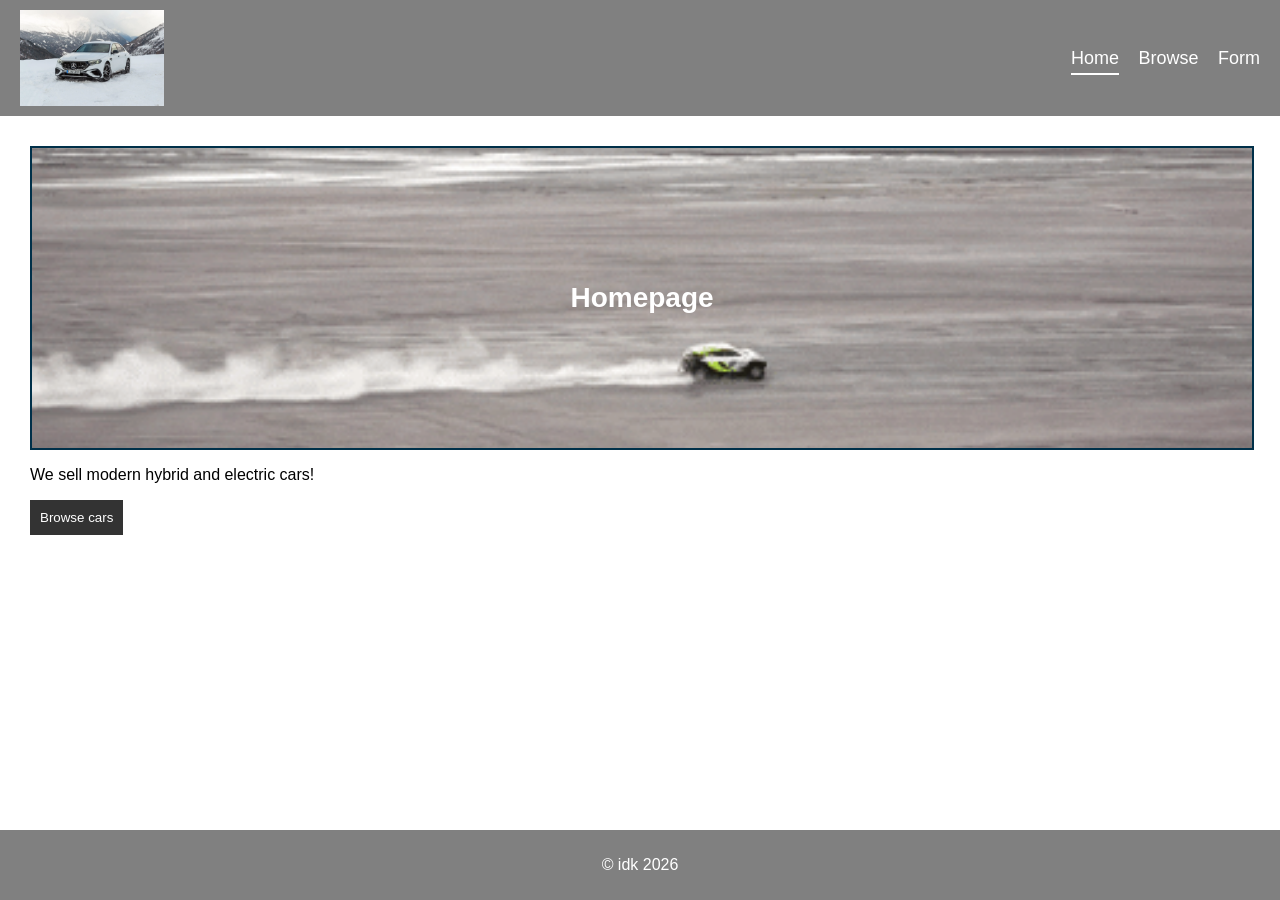
<file: index.html>
<!DOCTYPE html>
<html lang="en">
<head>
    <meta charset="UTF-8">
    <meta name="viewport" content="width=device-width, initial-scale=1.0">
    <meta name="description" content="Electric cars">
    <title>Cars</title>
    <link rel="stylesheet" href="style.css">
</head>
<body>
<header>
    <img class="logo" src="car1.png" width="144" height="96" alt="Homepage">
    <nav>
        <a href="index.html" class="active">Home</a>
        <a href="cars.html">Browse</a>
        <a href="form.html">Form</a>
    </nav>
</header>
<main>
    <div class="hero">
        <img src="img.gif" alt="Car GIF">
        <div class="hero-text">Homepage</div>
    </div>
    <p>We sell modern hybrid and electric cars!</p>
    <button class="browse" onclick="window.location.href='cars.html'">Browse cars</button>
</main>
<footer>
    <p>&copy; idk 2026</p>
</footer>
</body>
</html>
</file>
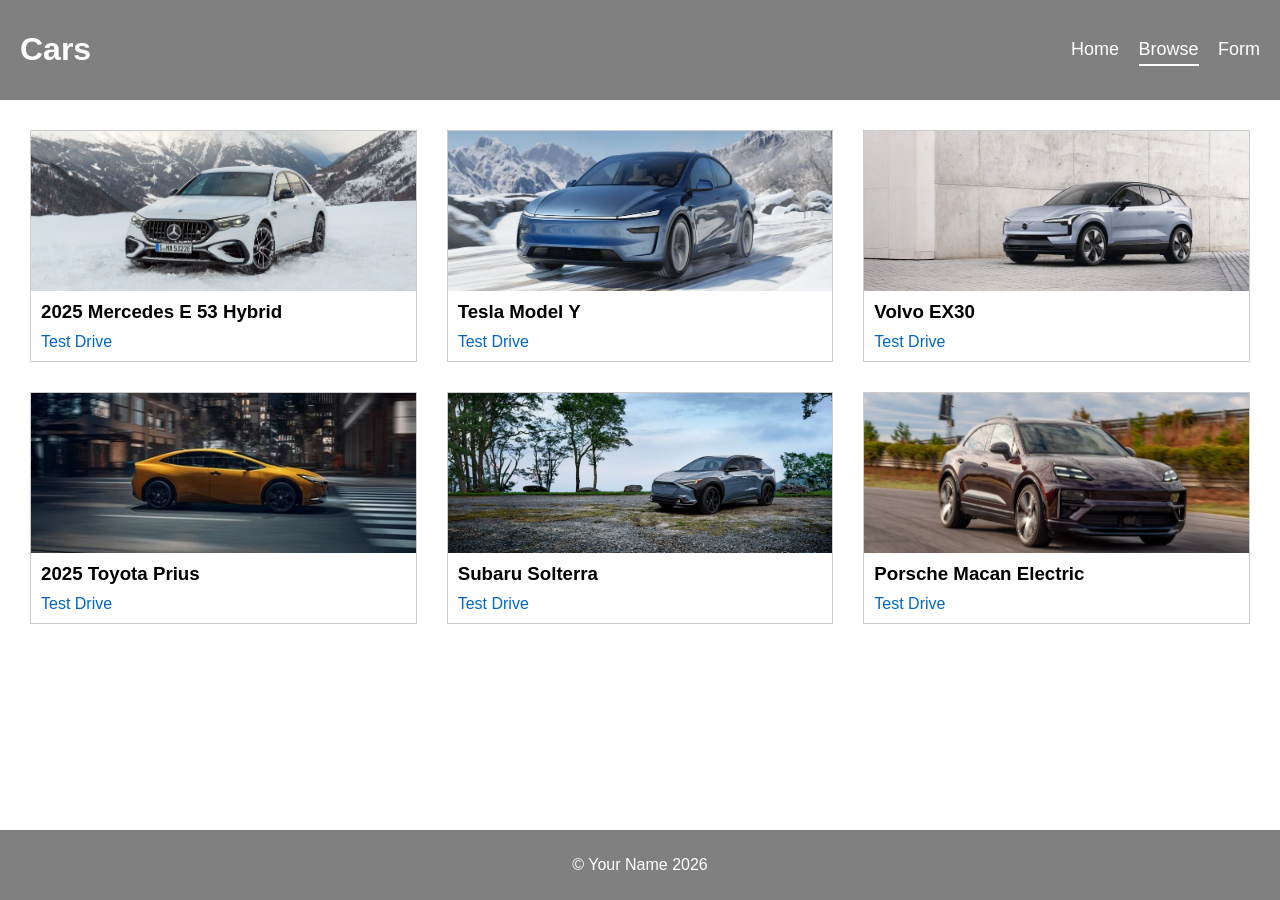
<file: cars.html>
<!DOCTYPE html>
<html lang="en">
<head>
<meta charset="UTF-8">
<meta name="viewport" content="width=device-width, initial-scale=1.0">
<title>Homepage</title>
<link rel="stylesheet" href="style.css">
<link rel="icon" href="resources/favicon.ico">
</head>
<body>
 <header>
    <h1>Cars</h1>
     <nav>
        <a href="index.html">Home</a>
        <a href="cars.html" class="active">Browse</a>
        <a href="form.html">Form</a>
        </nav>
    </header>
    <main>
        <div class="grid-container">
            <div class="card">
                <img src="car1.png" alt="Project 1">
                <h3>2025 Mercedes E 53 Hybrid</h3>
                <a href="form.html#car1">Test Drive</a>
            </div>
            <div class="card">
                <img src="car2.png" alt="Project 2">
                <h3>Tesla Model Y</h3>
                <a href="form.html#car2">Test Drive</a>
            </div>

            <div class="card">
                <img src="car3.png" alt="Project 3">
                <h3>Volvo EX30</h3>
                <a href="form.html#car3">Test Drive</a>
            </div>

            <div class="card">
                <img src="car4.png" alt="Project 4">
                <h3>2025 Toyota Prius</h3>
                <a href="form.html#car4">Test Drive</a>
            </div>

            <div class="card">
                <img src="car5.png" alt="Project 5">
                <h3>Subaru Solterra</h3>
                <a href="form.html#car5">Test Drive</a>
            </div>
            <div class="card">
                <img src="car6.png" alt="Project 6">
                <h3>Porsche Macan Electric</h3>
                <a href="form.html#car6">Test Drive</a>
            </div>
        </div>
    </main>
    <footer>
        <p>&copy; Your Name 2026</p>
    </footer>

</body>
</html>
</file>
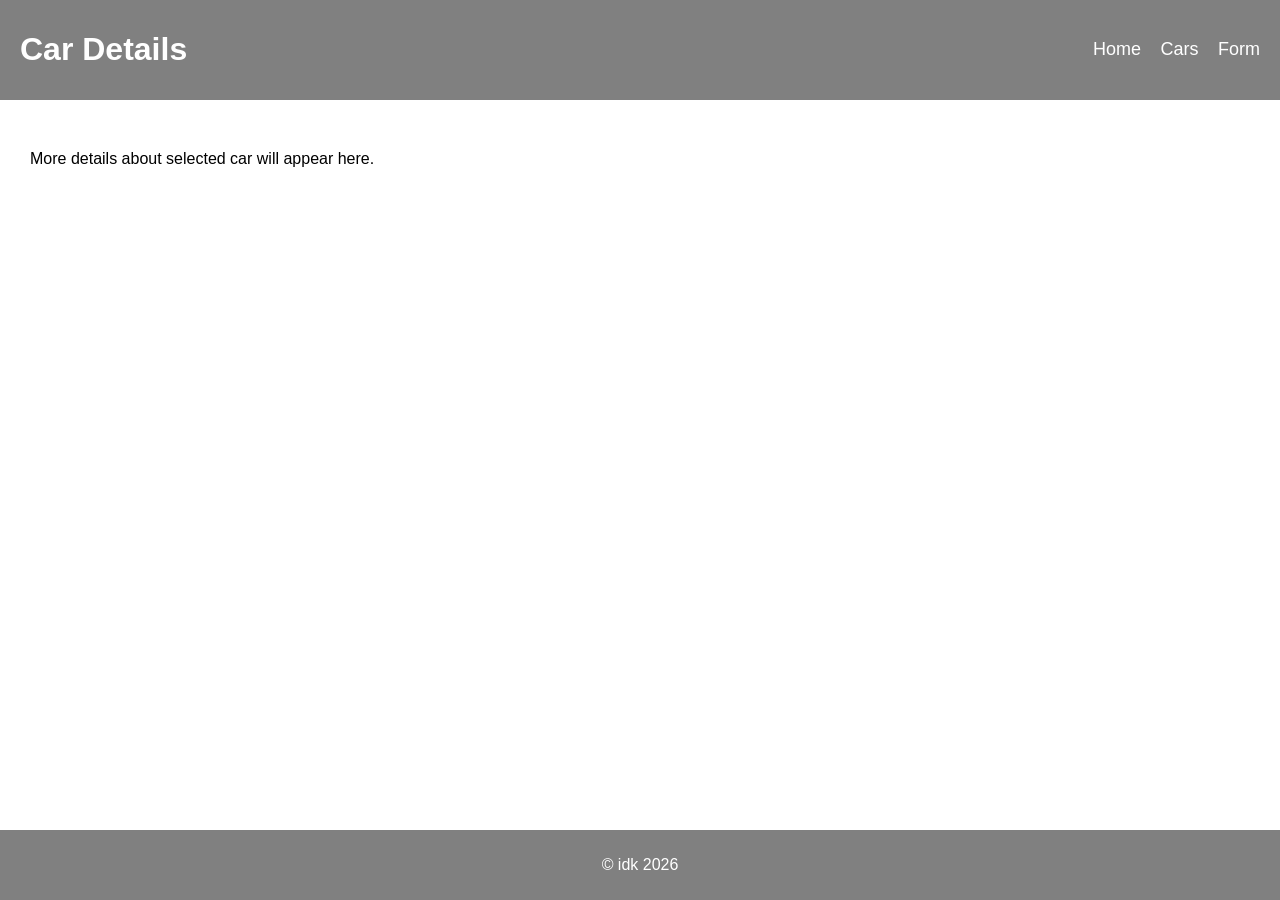
<file: details.html>
<!DOCTYPE html>
<html lang="en">
<head>
<meta charset="UTF-8">
<title>Car Details</title>
<link rel="stylesheet" href="style.css">
</head>
<body>
<header>
    <h1>Car Details</h1>
    <nav>
        <a href="index.html">Home</a>
        <a href="cars.html">Cars</a>
        <a href="form.html">Form</a>
    </nav>
</header>
<main>
<h2 id="carName"></h2>
<p>More details about selected car will appear here.</p>
</main>
<footer>
    <p>&copy; idk 2026</p>
</footer>
<script>
const params = new URLSearchParams(window.location.search);
const car = params.get("car");
document.getElementById("carName").textContent = car;
</script>
</body>
</html>
</file>
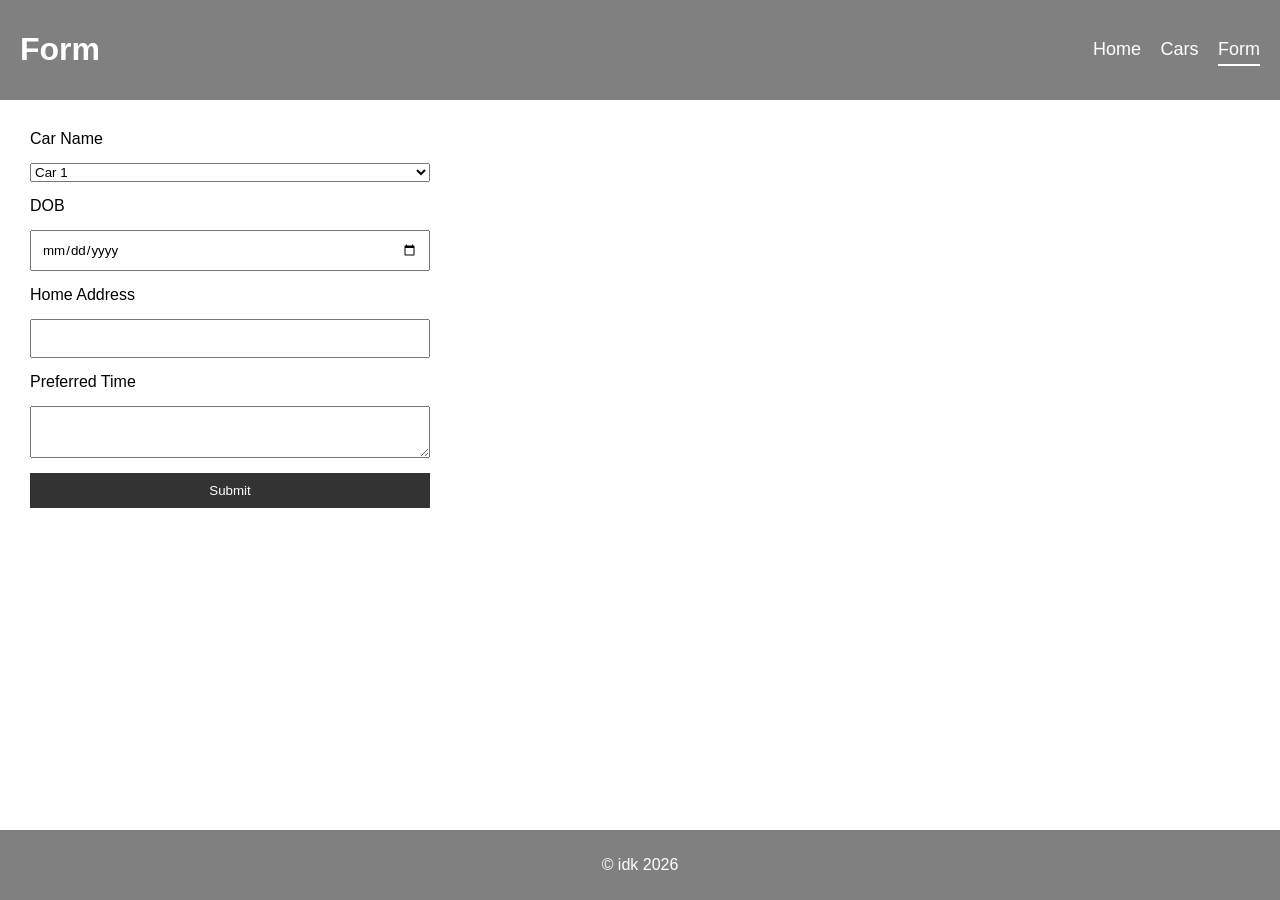
<file: form.html>
<!DOCTYPE html>
<html lang="en">
<head>
    <meta charset="UTF-8">
    <title>Form</title>
    <meta name="viewport" content="width=device-width, initial-scale=1.0">
    <link rel="stylesheet" href="style.css">
</head>
<body>
<header>
    <h1>Form</h1>
    <nav>
        <a href="index.html">Home</a>
        <a href="cars.html">Cars</a>
        <a href="form.html" class="active">Form</a>
    </nav>
</header>
<main>
    <form onsubmit="submitForm(event)">
        <label>Car Name</label>
        <select>
            <option>Car 1</option>
            <option>Car 2</option>
            <option>Car 3</option>
        </select>
        <label>DOB</label>
        <input type="date">
        <label>Home Address</label>
        <input type="text">
        <label>Preferred Time</label>
        <textarea></textarea>
        <button onclick="showMessage()" type="submit">Submit</button>
    </form>
</main>
    <footer>
    <p>&copy; idk 2026</p>
</footer>
    <script>
    
        function showMessage() {
            alert("Error: You do not meet the age requirements.")
        }
    
</script>
</body>
</html>
</file>
<file: style.css>
html, body {
    margin: 0;
    min-height: 100vh;
    font-family: Roboto, sans-serif;
}

body {
    background-color: grey;
    display: flex;
    flex-direction: column;
}

header {
    background-color: grey;
    display: flex;
    align-items: center;
    padding: 10px 20px;
}

h1 {
    color: white;
}

nav {
    margin-left: auto;
}

nav a {
    color: white;
    text-decoration: none;
    font-size: 18px;
    margin-left: 15px;
}

.active {
    border-bottom: 2px solid white;
    padding-bottom: 5px;
}

main {
    flex: 1;
    background-color: white;
    padding: 30px;
}

footer {
    background-color: grey;
    color: white;
    text-align: center;
    padding: 10px;
}

.grid-container {
    display: grid;
    grid-template-columns: repeat(3, 1fr);
    gap: 30px;
}

.card {
    display: flex;
    flex-direction: column;
    border: 1px solid #ccc;
}

.card img {
    width: 100%;
    height: 160px;
    object-fit: cover;
}

.card h3 {
    margin: 10px;
}

.card a {
    margin: 0 10px 10px;
    color: #0066cc;
    text-decoration: none;
}

.hero {
    position: relative;
    width: 100%;
    height: 300px;
    overflow: hidden;
    border: 2px solid #003049;
}

.hero img {
    width: 100%;
    height: 100%;
    object-fit: cover;
}

.hero-text {
    position: absolute;
    top: 50%;
    left: 50%;
    transform: translate(-50%, -50%);
    color: white;
    font-size: 28px;
    font-weight: bold;
    text-align: center;
}

form {
    display: flex;
    flex-direction: column;
    gap: 15px;
    max-width: 400px;
}

input, textarea, button {
    padding: 10px;
    font-family: inherit;
}

button {
    background-color: #333;
    color: white;
    border: none;
    cursor: pointer;
}
</file>
